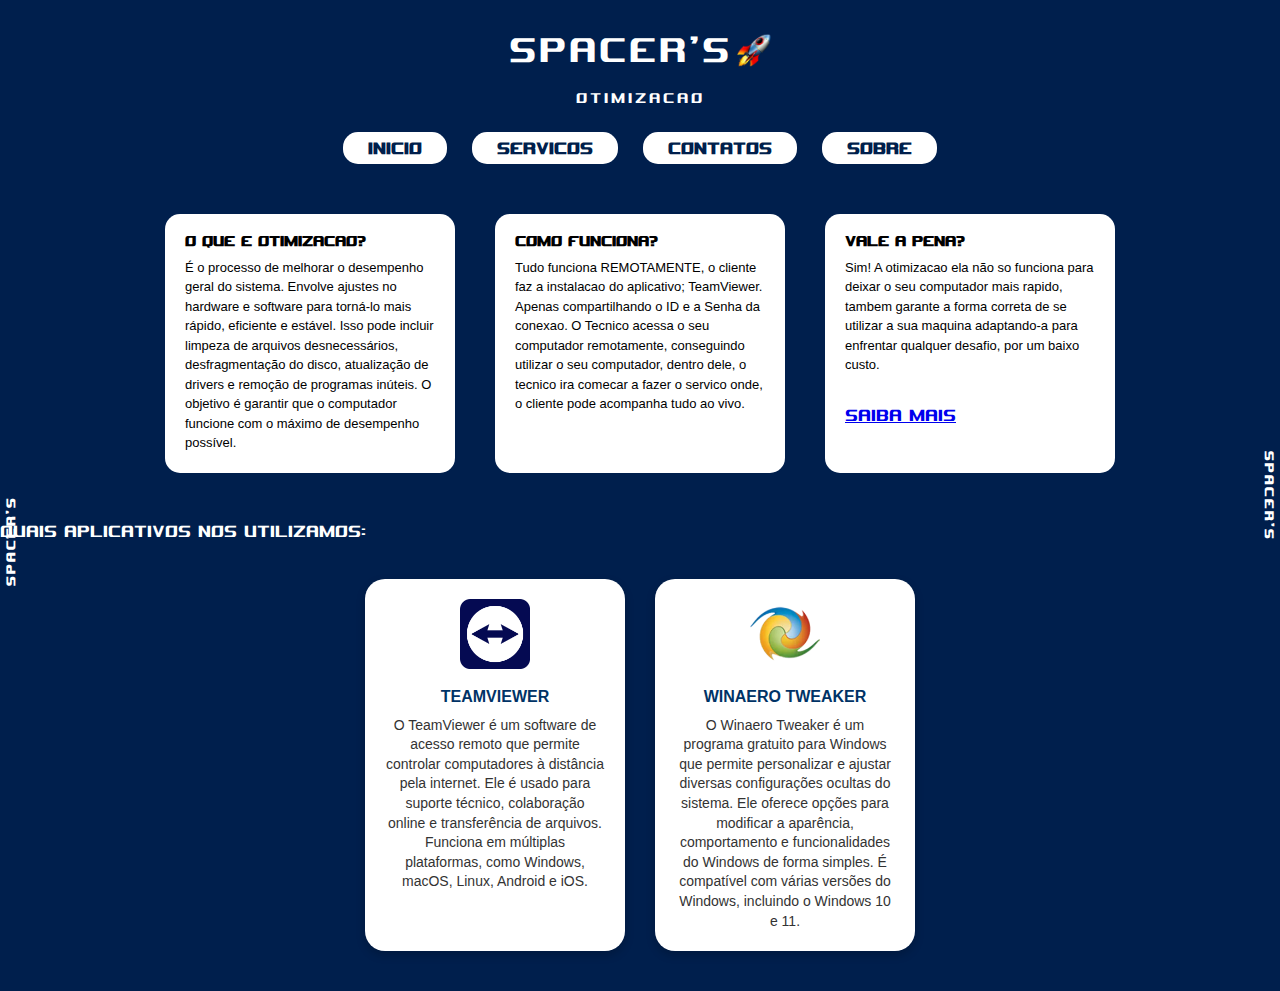
<file: index.html>
<!DOCTYPE html>
<html lang="pt-br">
<head>
  <meta charset="UTF-8" />
  <meta name="viewport" content="width=device-width, initial-scale=1.0"/>
  <title>Spacer's Otimização</title>
  <link rel="stylesheet" href="index.css" />
</head>
<body>
  <div class="vertical-left">SPACER'S</div>
  
  <header>
    <div class="logo">SPACER'S<img src="img/rocket.png"><br><span>OTIMIZAÇÃO</span></div>
    <nav class="menu">
      <a href="inicio.html">INÍCIO</a>
      <a href="servicos.html">SERVICOS</a>
      <a href="contato.html">CONTATOS</a>
      <a href="sobre.html">SOBRE</a>
    </nav>
  </header>

  <main>
    <section class="conteudo">
      <div class="box-texto">
        <h2>O QUE É OTIMIZACAO?</h2>
        <p>
          É o processo de melhorar o desempenho geral do sistema. Envolve ajustes no hardware e software para torná-lo mais rápido, eficiente e estável. Isso pode incluir limpeza de arquivos desnecessários, desfragmentação do disco, atualização de drivers e remoção de programas inúteis. O objetivo é garantir que o computador funcione com o máximo de desempenho possível.
        </p>
      </div>
      <div class="box-texto">
        <h2>COMO FUNCIONA?</h2>
        <p>
          Tudo funciona REMOTAMENTE, o cliente faz a instalacao do aplicativo; TeamViewer. Apenas compartilhando o ID e a Senha da conexao. O Tecnico acessa o seu computador remotamente, conseguindo utilizar o seu computador, dentro dele, o tecnico ira comecar a fazer o servico onde, o cliente pode acompanha tudo ao vivo.      </p>
      </div>
      <div class="box-texto">
        <h2>VALE A PENA?</h2>
        <p>
        Sim! A otimizacao ela não so funciona para deixar o seu computador mais rapido, tambem garante a forma correta de se utilizar a sua maquina adaptando-a para enfrentar qualquer desafio, por um baixo custo.
        </p>
        <br><br>
        <a href="servicos.html" class="cta-button">SAIBA MAIS
        </a>
      </div>
    
    </section>  
  </main>
  <aside>
    <p class="titulo-aside"> QUAIS APLICATIVOS NÓS UTILIZAMOS: </P>
    <div class="software-cards">
  <div class="card">
    <img src="img/teamviewer.png" alt="TeamViewer" class="card-icon">
    <h3>TEAMVIEWER</h3>
    <p>
      O TeamViewer é um software de acesso remoto que permite controlar computadores à distância pela internet. Ele é usado para suporte técnico, colaboração online e transferência de arquivos. Funciona em múltiplas plataformas, como Windows, macOS, Linux, Android e iOS.
    </p>
  </div>

  <div class="card">
    <img src="img/winaero.png" alt="Winaero Tweaker" class="card-icon">
    <h3>WINAERO TWEAKER</h3>
    <p>
      O Winaero Tweaker é um programa gratuito para Windows que permite personalizar e ajustar diversas configurações ocultas do sistema. Ele oferece opções para modificar a aparência, comportamento e funcionalidades do Windows de forma simples. É compatível com várias versões do Windows, incluindo o Windows 10 e 11.
    </p>
  </div>
</div>
  </aside>

  <div class="vertical-right">SPACER'S</div>
</body>
</html>
</file>
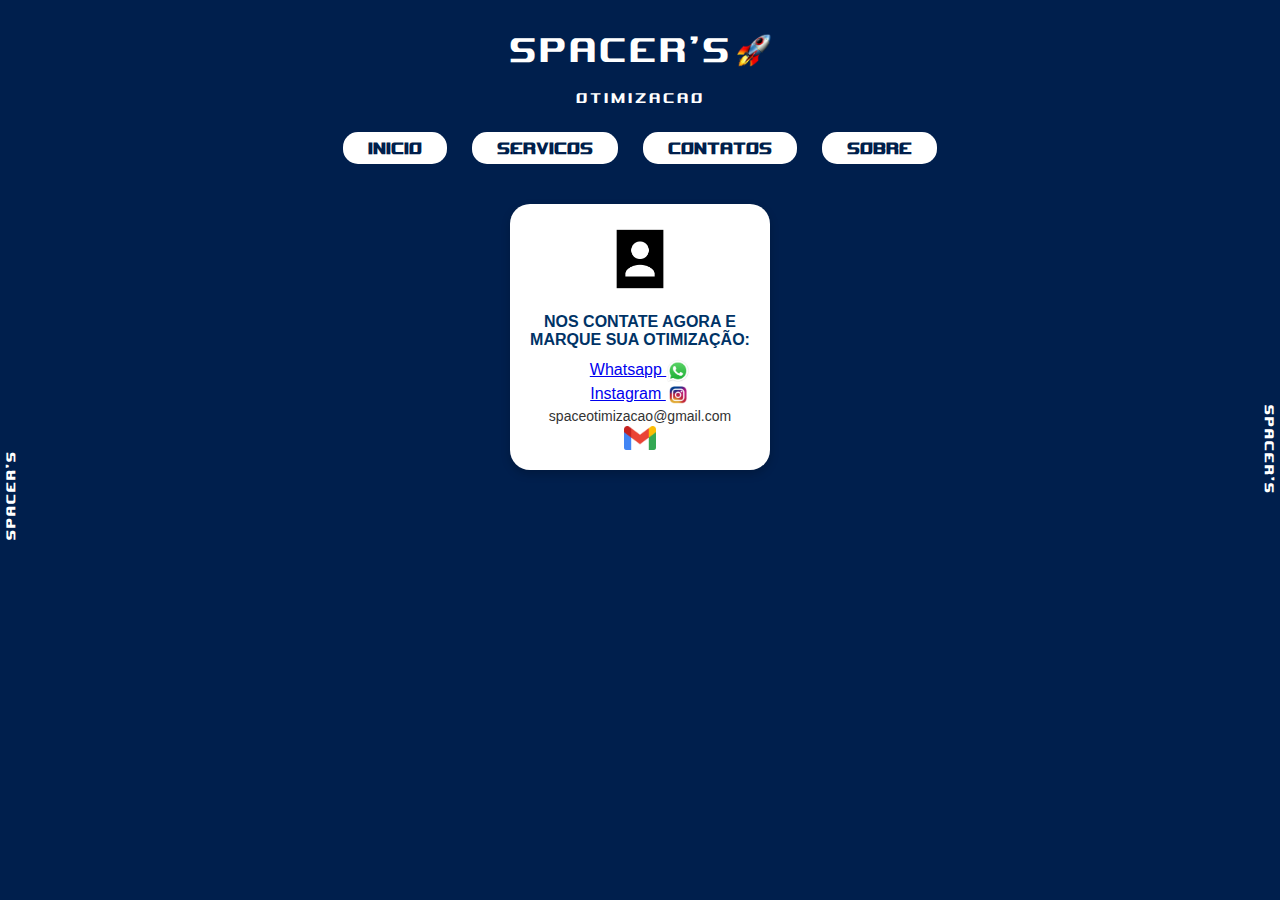
<file: contato.html>
<!DOCTYPE html>
<html lang="pt-br">
<head>
  <meta charset="UTF-8" />
  <meta name="viewport" content="width=device-width, initial-scale=1.0"/>
  <title>Spacer's Otimização</title>
  <link rel="stylesheet" href="index.css" />
</head>
<body>
  <div class="vertical-left">SPACER'S</div>
  <header>
    <div class="logo">SPACER'S<img src="img/rocket.png"><br><span>OTIMIZAÇÃO</span></div>
      <nav class="menu">
        <a href="inicio.html">INÍCIO</a>
        <a href="servicos.html">SERVICOS</a>
        <a href="contato.html">CONTATOS</a>
        <a href="sobre.html">SOBRE</a>
      </nav>
  </header>
  <div class="vertical-right">SPACER'S</div>
      <aside>
        <div class="software-cards">
          <div class="card">
        <img src="img/fototitulo.png" alt="Titulo" class="card-icon">
          <h3>NOS CONTATE AGORA E MARQUE SUA OTIMIZAÇÃO:</h3>
          <a href="https://wa.me/558398695025" target="_blank" rel="noopener noreferrer" title="Clique aqui para mais informações"> Whatsapp    
            <img src="img/zap.webp" alt="Ícone de Contato" style="height: 1.5em; width: auto; vertical-align: middle; border: 0;">
          </a>
          <br>
          <a href="https://www.instagram.com/spacers_otm" target="_blank" rel="noopener noreferrer" title="Clique aqui para mais informações"> Instagram    
            <img src="img/insta01.webp" alt="Ícone de Contato" style="height: 1.5em; width: auto; vertical-align: middle; border: 0;">
          </a>
          <br>
          <p>spaceotimizacao@gmail.com</p>   
            <img src="img/gmail.png" alt="Ícone de Contato" style="height: 1.5em; width: auto; vertical-align: middle; border: 0;">
          </a>
    </div>
  </aside>
</body>
</html>
</file>
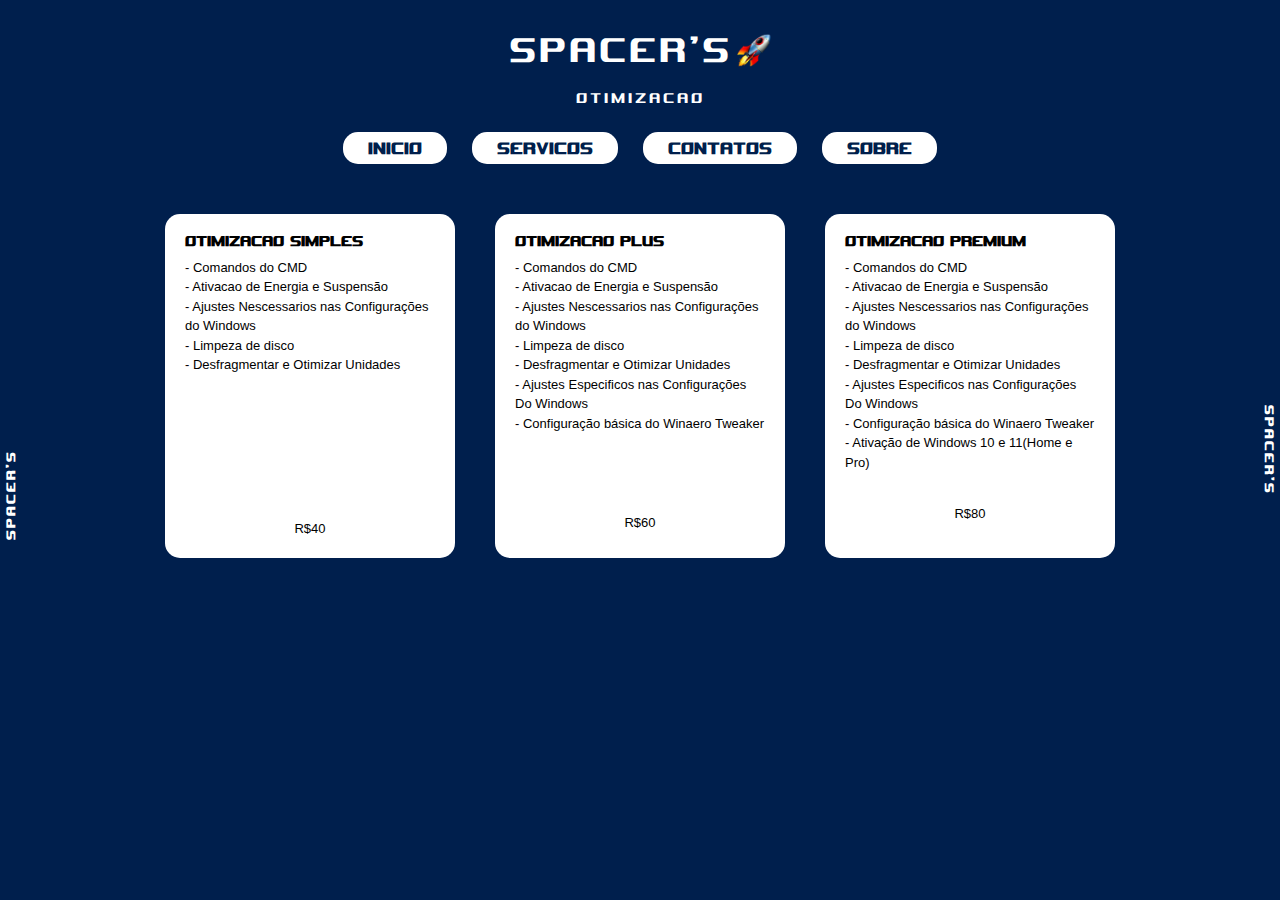
<file: servicos.html>
<!DOCTYPE html>
<html lang="pt-br">
<head>
  <meta charset="UTF-8" />
  <meta name="viewport" content="width=device-width, initial-scale=1.0"/>
  <title>Spacer's Otimização</title>
  <link rel="stylesheet" href="index.css" />
</head>
  <body>
    <div class="vertical-left">SPACER'S</div>
        <header>
          <div class="logo">SPACER'S<img src="img/rocket.png"><br><span>OTIMIZAÇÃO</span></div>
          <nav class="menu">
            <a href="inicio.html">INÍCIO</a>
            <a href="servicos.html">SERVICOS</a>
            <a href="contato.html">CONTATOS</a>
            <a href="sobre.html">SOBRE</a>
          </nav>
        </header>
        <main>
          <section class="conteudo">
            <div class="box-texto">
              <h2>OTIMIZACAO SIMPLES</h2>
                <p>- Comandos do CMD </p>
                <p>- Ativacao de Energia e Suspensão</p>
                <p>- Ajustes Nescessarios nas Configurações do Windows </p>
                <p>- Limpeza de disco</p>
                <p>- Desfragmentar e Otimizar Unidades</p>
                  <br>
                  <br>
                  <br>
                  <br>
                  <br>
                  <br>
                  <br>
                  <br>
                  <br>
                <p class="preco-info  caixa-com-texto-centralizado"> <span>R$40</span></p>
            </div>
            <div class="box-texto">
              <h2>OTIMIZACAO PLUS</h2>
                <p>- Comandos do CMD </p>
                <p>- Ativacao de Energia e Suspensão</p>
                <p>- Ajustes Nescessarios nas Configurações do Windows </p>
                <p>- Limpeza de disco</p>
                <p>- Desfragmentar e Otimizar Unidades</p>
                <p>- Ajustes Especificos nas Configurações Do Windows</p>
                <p>- Configuração básica do Winaero Tweaker</p>
                  <BR></BR>
                  <br>
                  <br>
                  <br>
                <p class="preco-info  caixa-com-texto-centralizado"> R$60</p>
            </div>
            <div class="box-texto">
              <h2>OTIMIZACAO Premium</h2>
                <p>- Comandos do CMD </p>
                <p>- Ativacao de Energia e Suspensão</p>
                <p>- Ajustes Nescessarios nas Configurações do Windows </p>
                <p>- Limpeza de disco</p>
                <p>- Desfragmentar e Otimizar Unidades</p>
                <p>- Ajustes Especificos nas Configurações Do Windows</p>
                <p>- Configuração básica do Winaero Tweaker</p>
                <p>- Ativação de Windows 10 e 11(Home e Pro)</p>
                    <br>
                    <br>
                <p class="preco-info  caixa-com-texto-centralizado"> R$80</p>
            </div>
          </section>  
        </main>
          <div class="vertical-right">SPACER'S</div>
  </body>
</html>
</file>
<file: index.css>
@font-face {
  font-family: 'Astron';
  src: url('fonts/Astron.otf') format('opentype');
  font-weight: normal;
  font-style: normal;
}

* {
  margin: 0;
  padding: 0;
  box-sizing: border-box;
}

body {
  background-color: #001f4d;
  font-family: 'Astron', sans-serif;
  color: white;
  min-height: 100vh;
  position: relative;
  overflow-x: hidden;
}

.vertical-left, .vertical-right {
  position: absolute;
  top: 50%;
  transform: translateY(-50%);
  writing-mode: vertical-rl;
  text-orientation: mixed;
  font-size: 12px;
  font-weight: bold;
  letter-spacing: 2px;
  color: white;
}

.vertical-left {
  left: 5px;
  transform: rotate(180deg);
}

.vertical-right {
  right: 5px;
}

header {
  text-align: center;
  padding-top: 30px;
}
header .logo img {
  height: 1em; /* Define a altura da imagem para ser igual ao tamanho da fonte do texto "SPACER'S" */
  vertical-align: middle; /* Alinha a imagem verticalmente com o texto ao lado */
  margin-left: 5px; /* Opcional: adiciona um pequeno espaço entre o texto "SPACER'S" e a imagem */
}

.logo {
  font-size: 34px;
  letter-spacing: 3px;
  color: white;
  line-height: 1.2;
}

.logo span {
  font-size: 14px;
  color:#ffffff;
}

.menu {
  display: flex;
  justify-content: center;
  gap: 25px;
  margin-top: 20px;
}

.menu a {
  background-color: white;
  color: #001f4d;
  text-decoration: none;
  padding: 8px 25px;
  border-radius: 15px;
  font-weight: bold;
  font-family: 'Astron', sans-serif;
  transition: background-color 0.3s;
}

.menu a:hover {
  background-color: #00ffff;
  color: #001f4d;
}

main {
  display: flex;
  justify-content: center;
  padding: 50px 20px;
}

.conteudo {
  display: flex;
  gap: 40px;
  max-width: 950px;
  width: 100%;
}

.box-texto {
  background-color: white;
  color: black;
  padding: 20px;
  border-radius: 15px;
  flex: 1;
}

.box-texto h2 {
  font-size: 14px;
  text-transform: uppercase;
  margin-bottom: 10px;
  font-weight: bold;
}

.box-texto p {
  font-size: 13px;
  line-height: 1.5;
  font-family: Arial, sans-serif;
}

.box-imagem {
  width: 250px;
  height: 160px;
  background-color: white;
  border-radius: 15px;
}
.software-cards {
  display: flex;
  justify-content: center;
  gap: 30px;
  background-color:#001f4d;
  padding: 40px 20px;
  flex-wrap: wrap;
}

.card {
  background-color: #fff;
  border-radius: 20px;
  padding: 20px;
  max-width: 260px;
  text-align: center;
  font-family: Arial, sans-serif;
  box-shadow: 0 4px 10px rgba(0, 0, 0, 0.2);
}

.card-icon {
  width: 70px;
  height: auto;
  margin-bottom: 15px;
}

.card h3 {
  font-size: 16px;
  font-weight: bold;
  color: #003366;
  margin-bottom: 10px;
  text-transform: uppercase;
}

.card p {
  font-size: 14px;
  color: #333;
  line-height: 1.4;
}

.caixa-com-texto-centralizado {
  text-align: center;
}
</file>
